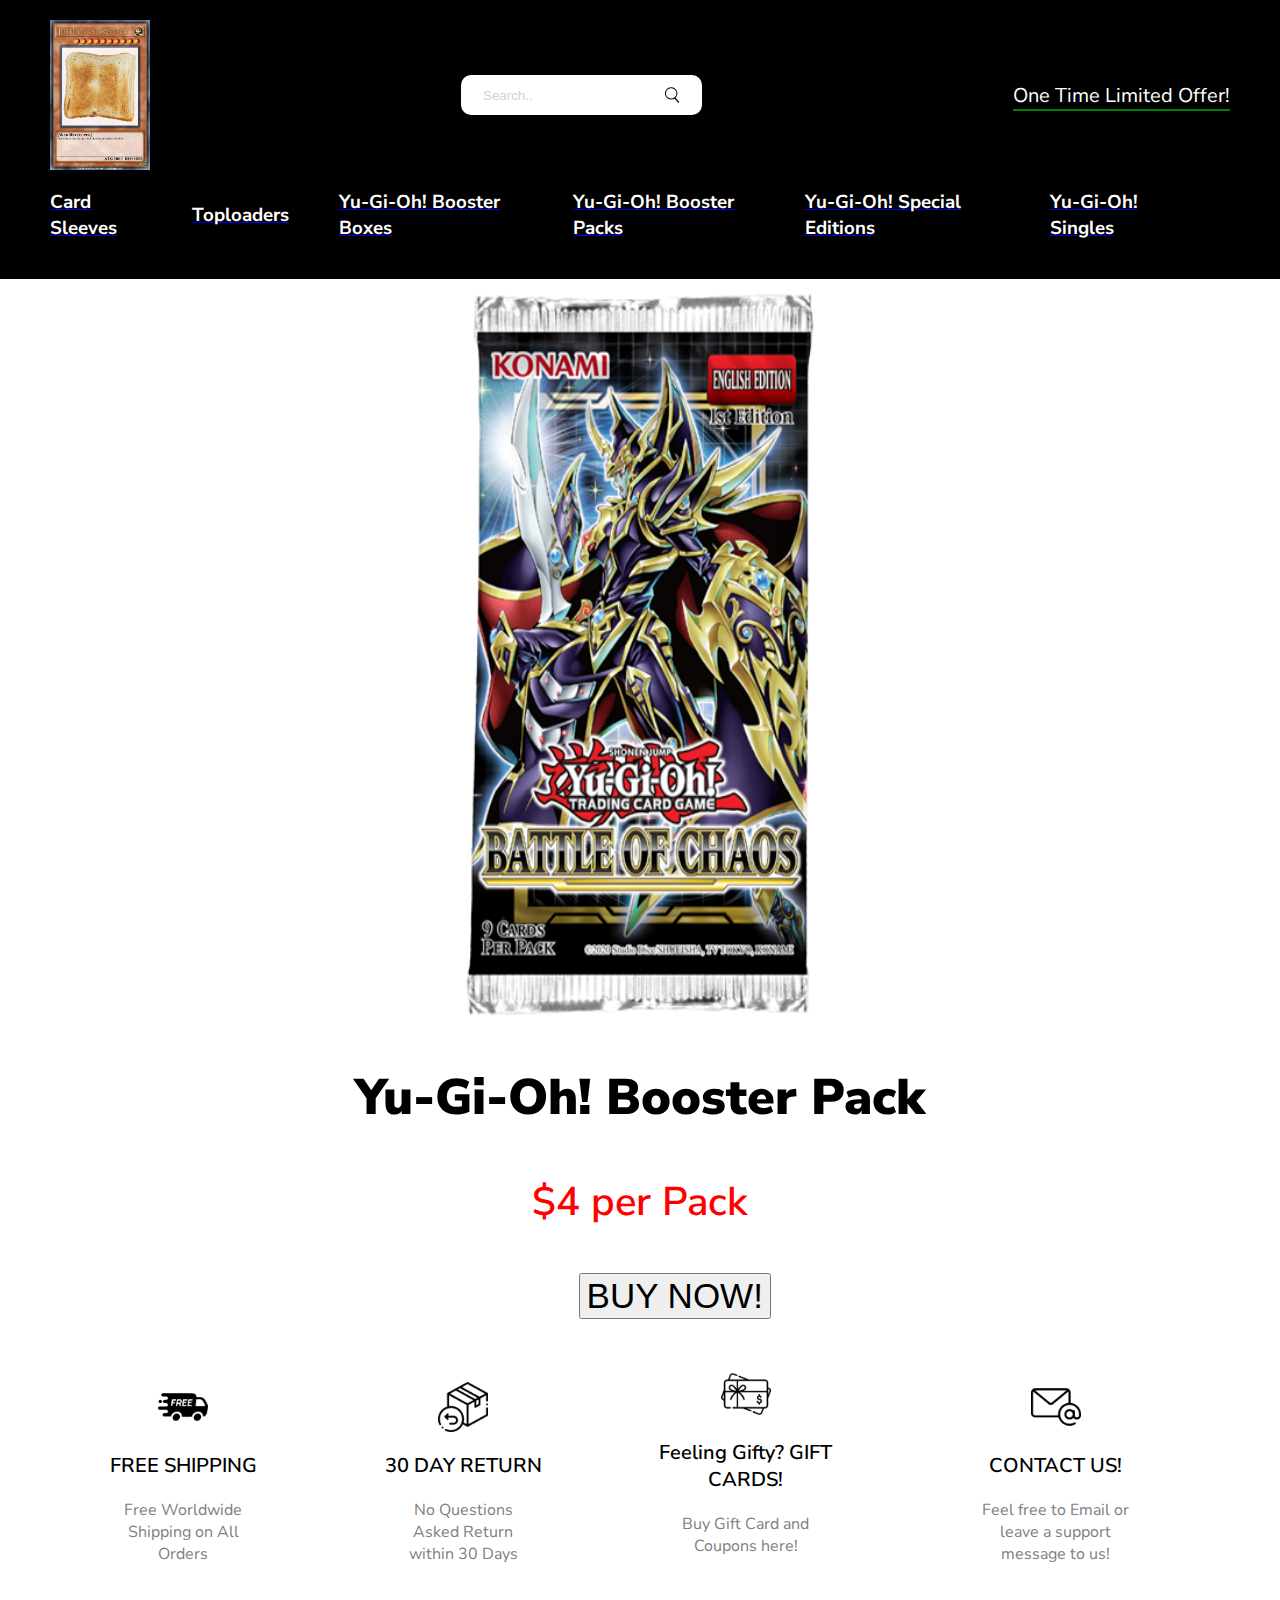
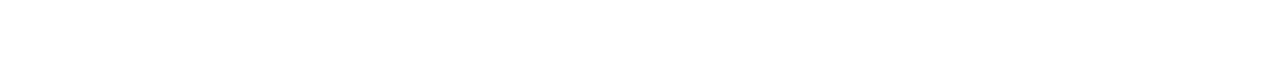
<file: E-Commerce/boosterpacks.html>
<html lang="en">
    <head>
        <meta charset="UTF-8">
        <meta http-equiv="X-UA-Compatiable" content="IE=edge">
        <meta name="viewport" content="width=device-width, inital-scale=1.0">
        <link href="https://fonts.googleapis.com/css2?family=Nunito+Sans:ital,wght@0,300;0,400;0,600;0,700;0,800;0,900;1,200;1,300;1,400;1,600;1,700;1,800;1,900&display=swap" rel="stylesheet">
        <link rel="stylesheet" href="style.css">
        <title>JustHokayToast's Trading Card Game Store</title>
    </head>
    <body>
        <nav>
            <div class="navtop">
                <div class="navItem">
                    <img src="./img/JustHokayToastTCG.jpeg" width="100" height="150" alt="">
                </div>
                <div class="navItem">
                    <div class="search">
                        <input type="text" placeholder="Search.." class="searchInput">
                        <img src="./img/1024px-Search_Icon.svg.png" width="20" height="20" alt="" class="searchIcon">
                    </div>
                </div>
                <div class="navItem">
                    <span class="limitedOffer">One Time Limited Offer!</span>
                </div>
            </div>
            <div class="navBottom">
                <a href="cardsleeves.html"><h3 class="menuItem">Card Sleeves</h3></a>
                <a href="toploaders.html"><h3 class="menuItem">Toploaders</h3></a>
                <a href="index.html"><h3 class="menuItem">Yu-Gi-Oh! Booster Boxes</h3></a>
                <a href="boosterpacks.html"><h3 class="menuItem">Yu-Gi-Oh! Booster Packs</h3></a>
                <a href="specialeditions.html"><h3 class="menuItem">Yu-Gi-Oh! Special Editions</h3></a>
                <a href="https://www.tcgplayer.com/"><h3 class="menuItem">Yu-Gi-Oh! Singles</h3></a>
            </div>
        </nav>
        <div class="shopItem">
            <div class="sliderWrapper">
                <div class="sliderItem">
                    <img src="./img/BoosterPack.png" width="1000" height="750" alt="" class="itemImg">
                    <h1 class="itemTitle">Yu-Gi-Oh! Booster Pack</h1>
                    <h2 class="itemPrice">$4 per Pack</h2>
                    <button class="buyButton">BUY NOW!</button>
                </div>
                <div class="features">
                    <div class="feature">
                        <img src="./img/shipping.png" alt="" class="featureImg">
                        <span class="featureTitle">FREE SHIPPING</span>
                        <span class="featureDescription">Free Worldwide Shipping on All Orders</span>
                    </div>
                    <div class="feature">
                        <img src="./img/return.png" alt="" class="featureImg">
                        <span class="featureTitle">30 DAY RETURN</span>
                        <span class="featureDescription">No Questions Asked Return within 30 Days</span>
                    </div>
                    <div class="feature">
                        <img src="./img/giftcard.png" alt="" class="featureImg">
                        <span class="featureTitle">Feeling Gifty? GIFT CARDS!</span>
                        <span class="featureDescription">Buy Gift Card and Coupons here!</span>
                    </div>
                    <div class="feature">
                        <img src="./img/contact.png" alt="" class="featureImg">
                        <span class="featureTitle">CONTACT US!</span>
                        <span class="featureDescription">Feel free to Email or leave a support message to us!</span>
                    </div>
                </div>
            </div>
        </div>
    </body>
</html>
</file>
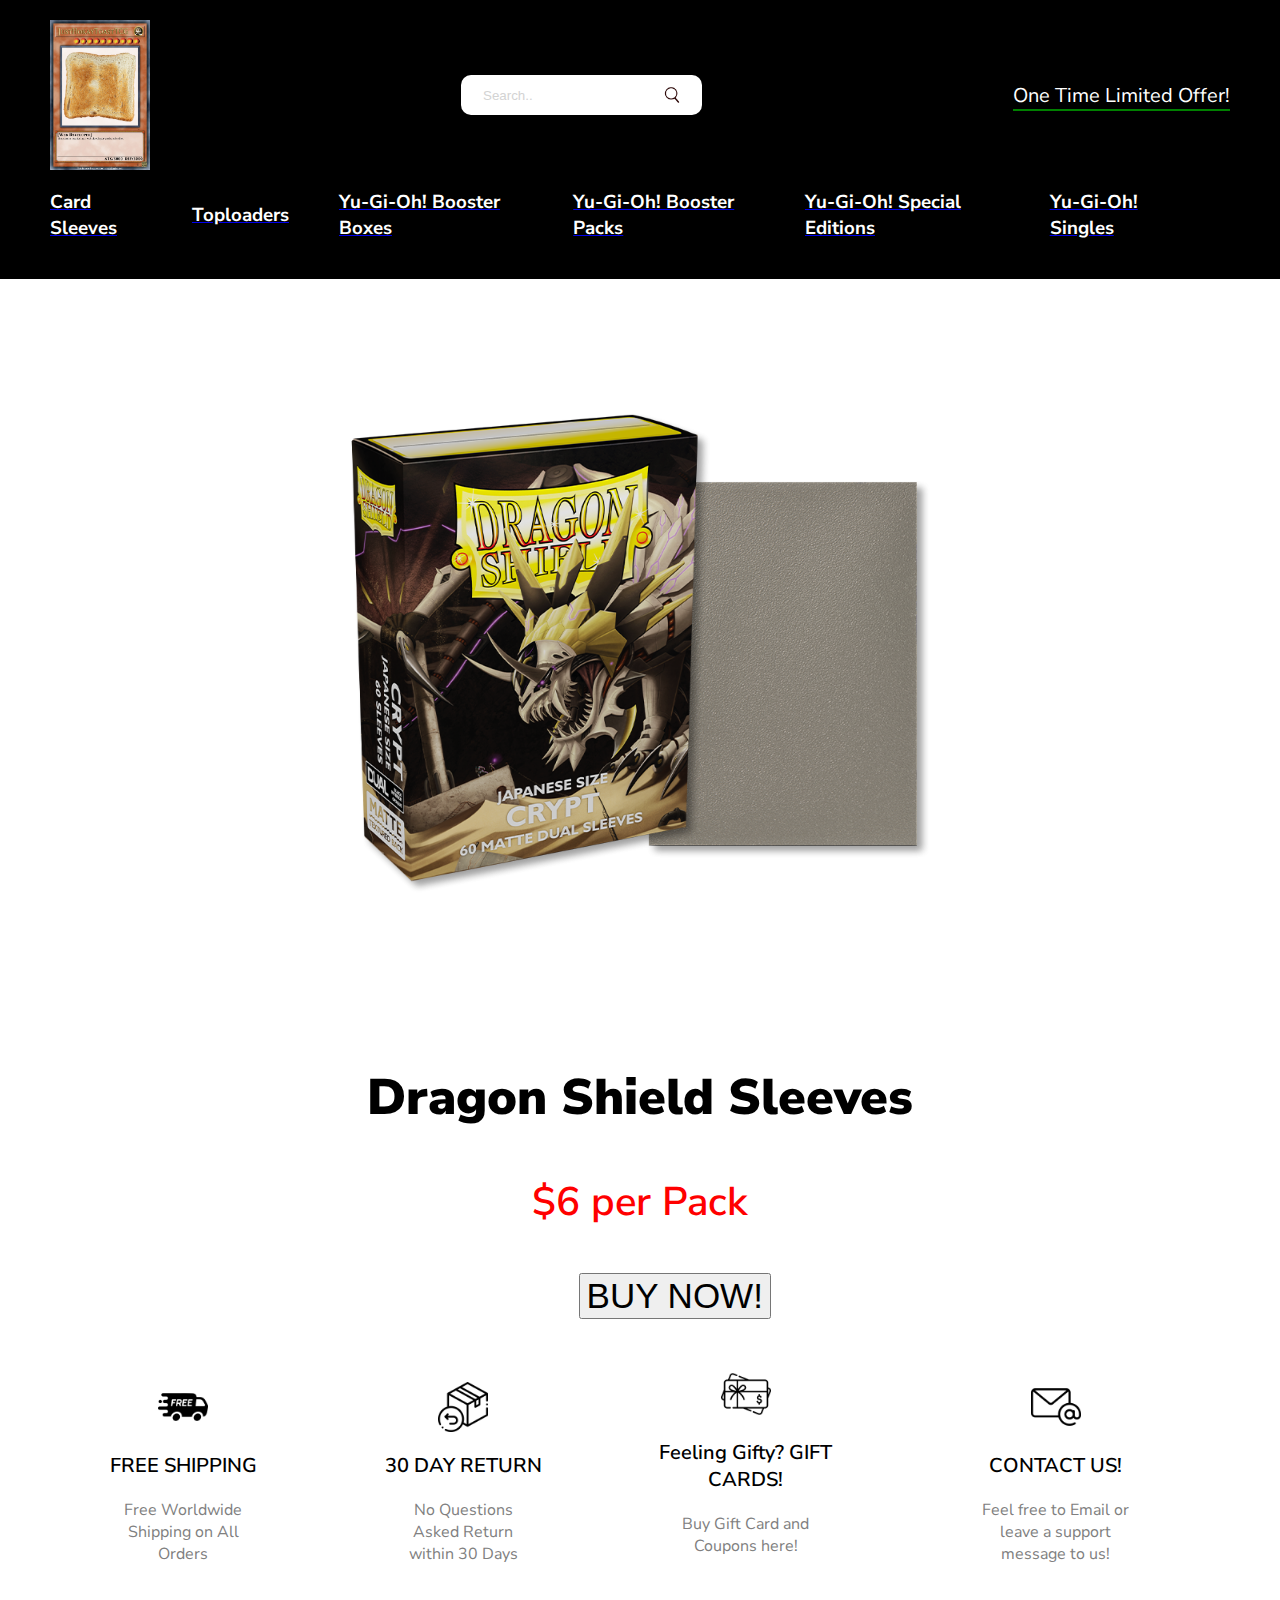
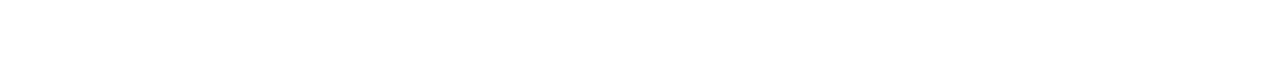
<file: E-Commerce/cardsleeves.html>
<html lang="en">
    <head>
        <meta charset="UTF-8">
        <meta http-equiv="X-UA-Compatiable" content="IE=edge">
        <meta name="viewport" content="width=device-width, inital-scale=1.0">
        <link href="https://fonts.googleapis.com/css2?family=Nunito+Sans:ital,wght@0,300;0,400;0,600;0,700;0,800;0,900;1,200;1,300;1,400;1,600;1,700;1,800;1,900&display=swap" rel="stylesheet">
        <link rel="stylesheet" href="style.css">
        <title>JustHokayToast's Trading Card Game Store</title>
    </head>
    <body>
        <nav>
            <div class="navtop">
                <div class="navItem">
                    <img src="./img/JustHokayToastTCG.jpeg" width="100" height="150" alt="">
                </div>
                <div class="navItem">
                    <div class="search">
                        <input type="text" placeholder="Search.." class="searchInput">
                        <img src="./img/1024px-Search_Icon.svg.png" width="20" height="20" alt="" class="searchIcon">
                    </div>
                </div>
                <div class="navItem">
                    <span class="limitedOffer">One Time Limited Offer!</span>
                </div>
            </div>
            <div class="navBottom">
                <a href="cardsleeves.html"><h3 class="menuItem">Card Sleeves</h3></a>
                <a href="toploaders.html"><h3 class="menuItem">Toploaders</h3></a>
                <a href="index.html"><h3 class="menuItem">Yu-Gi-Oh! Booster Boxes</h3></a>
                <a href="boosterpacks.html"><h3 class="menuItem">Yu-Gi-Oh! Booster Packs</h3></a>
                <a href="specialeditions.html"><h3 class="menuItem">Yu-Gi-Oh! Special Editions</h3></a>
                <a href="https://www.tcgplayer.com/"><h3 class="menuItem">Yu-Gi-Oh! Singles</h3></a>
            </div>
        </nav>
        <div class="shopItem">
            <div class="sliderWrapper">
                <div class="sliderItem">
                    <img src="./img/DragonShield.jpg" width="1000" height="750" alt="" class="itemImg">
                    <h1 class="itemTitle">Dragon Shield Sleeves</h1>
                    <h2 class="itemPrice">$6 per Pack</h2>
                    <button class="buyButton">BUY NOW!</button>
                </div>
                <div class="features">
                    <div class="feature">
                        <img src="./img/shipping.png" alt="" class="featureImg">
                        <span class="featureTitle">FREE SHIPPING</span>
                        <span class="featureDescription">Free Worldwide Shipping on All Orders</span>
                    </div>
                    <div class="feature">
                        <img src="./img/return.png" alt="" class="featureImg">
                        <span class="featureTitle">30 DAY RETURN</span>
                        <span class="featureDescription">No Questions Asked Return within 30 Days</span>
                    </div>
                    <div class="feature">
                        <img src="./img/giftcard.png" alt="" class="featureImg">
                        <span class="featureTitle">Feeling Gifty? GIFT CARDS!</span>
                        <span class="featureDescription">Buy Gift Card and Coupons here!</span>
                    </div>
                    <div class="feature">
                        <img src="./img/contact.png" alt="" class="featureImg">
                        <span class="featureTitle">CONTACT US!</span>
                        <span class="featureDescription">Feel free to Email or leave a support message to us!</span>
                    </div>
                </div>
               
            </div>
        </div>
    </body>
</html>
</file>
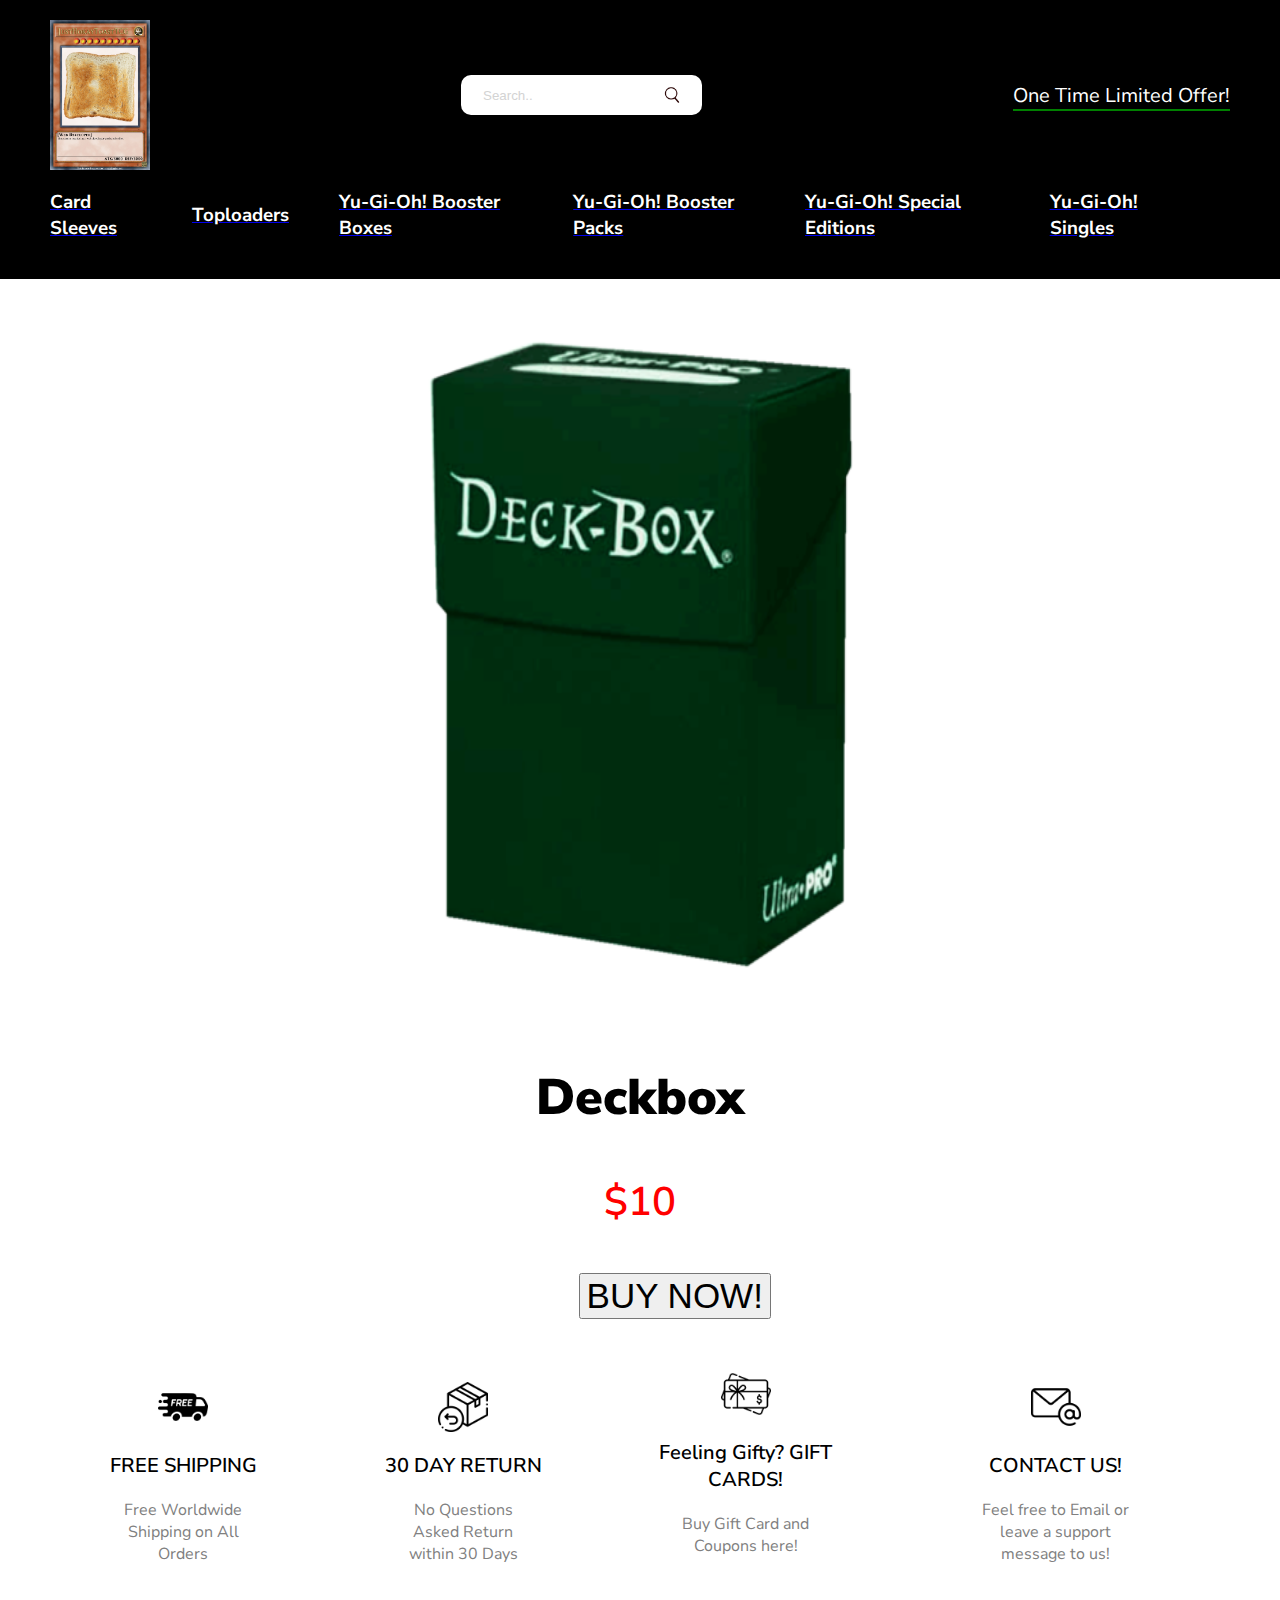
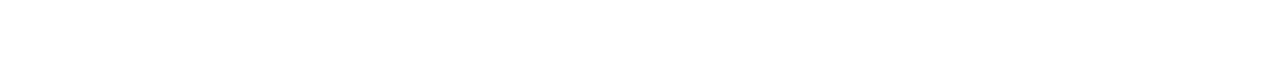
<file: E-Commerce/deckbox.html>
<html lang="en">
    <head>
        <meta charset="UTF-8">
        <meta http-equiv="X-UA-Compatiable" content="IE=edge">
        <meta name="viewport" content="width=device-width, inital-scale=1.0">
        <link href="https://fonts.googleapis.com/css2?family=Nunito+Sans:ital,wght@0,300;0,400;0,600;0,700;0,800;0,900;1,200;1,300;1,400;1,600;1,700;1,800;1,900&display=swap" rel="stylesheet">
        <link rel="stylesheet" href="style.css">
        <title>JustHokayToast's Trading Card Game Store</title>
    </head>
    <body>
        <nav>
            <div class="navtop">
                <div class="navItem">
                    <img src="./img/JustHokayToastTCG.jpeg" width="100" height="150" alt="">
                </div>
                <div class="navItem">
                    <div class="search">
                        <input type="text" placeholder="Search.." class="searchInput">
                        <img src="./img/1024px-Search_Icon.svg.png" width="20" height="20" alt="" class="searchIcon">
                    </div>
                </div>
                <div class="navItem">
                    <span class="limitedOffer">One Time Limited Offer!</span>
                </div>
            </div>
            <div class="navBottom">
                <a href="cardsleeves.html"><h3 class="menuItem">Card Sleeves</h3></a>
                <a href="toploaders.html"><h3 class="menuItem">Toploaders</h3></a>
                <a href="index.html"><h3 class="menuItem">Yu-Gi-Oh! Booster Boxes</h3></a>
                <a href="boosterpacks.html"><h3 class="menuItem">Yu-Gi-Oh! Booster Packs</h3></a>
                <a href="specialeditions.html"><h3 class="menuItem">Yu-Gi-Oh! Special Editions</h3></a>
                <a href="https://www.tcgplayer.com/"><h3 class="menuItem">Yu-Gi-Oh! Singles</h3></a>
            </div>
        </nav>
        <div class="shopItem">
            <div class="sliderWrapper">
                <div class="sliderItem">
                    <img src="./img/deckbox.png" width="1000" height="750" alt="" class="itemImg">
                    <h1 class="itemTitle">Deckbox</h1>
                    <h2 class="itemPrice">$10</h2>
                    <button class="buyButton">BUY NOW!</button>
                </div>
                <div class="features">
                    <div class="feature">
                        <img src="./img/shipping.png" alt="" class="featureImg">
                        <span class="featureTitle">FREE SHIPPING</span>
                        <span class="featureDescription">Free Worldwide Shipping on All Orders</span>
                    </div>
                    <div class="feature">
                        <img src="./img/return.png" alt="" class="featureImg">
                        <span class="featureTitle">30 DAY RETURN</span>
                        <span class="featureDescription">No Questions Asked Return within 30 Days</span>
                    </div>
                    <div class="feature">
                        <img src="./img/giftcard.png" alt="" class="featureImg">
                        <span class="featureTitle">Feeling Gifty? GIFT CARDS!</span>
                        <span class="featureDescription">Buy Gift Card and Coupons here!</span>
                    </div>
                    <div class="feature">
                        <img src="./img/contact.png" alt="" class="featureImg">
                        <span class="featureTitle">CONTACT US!</span>
                        <span class="featureDescription">Feel free to Email or leave a support message to us!</span>
                    </div>
                </div>
               
            </div>
        </div>
    </body>
</html>
</file>
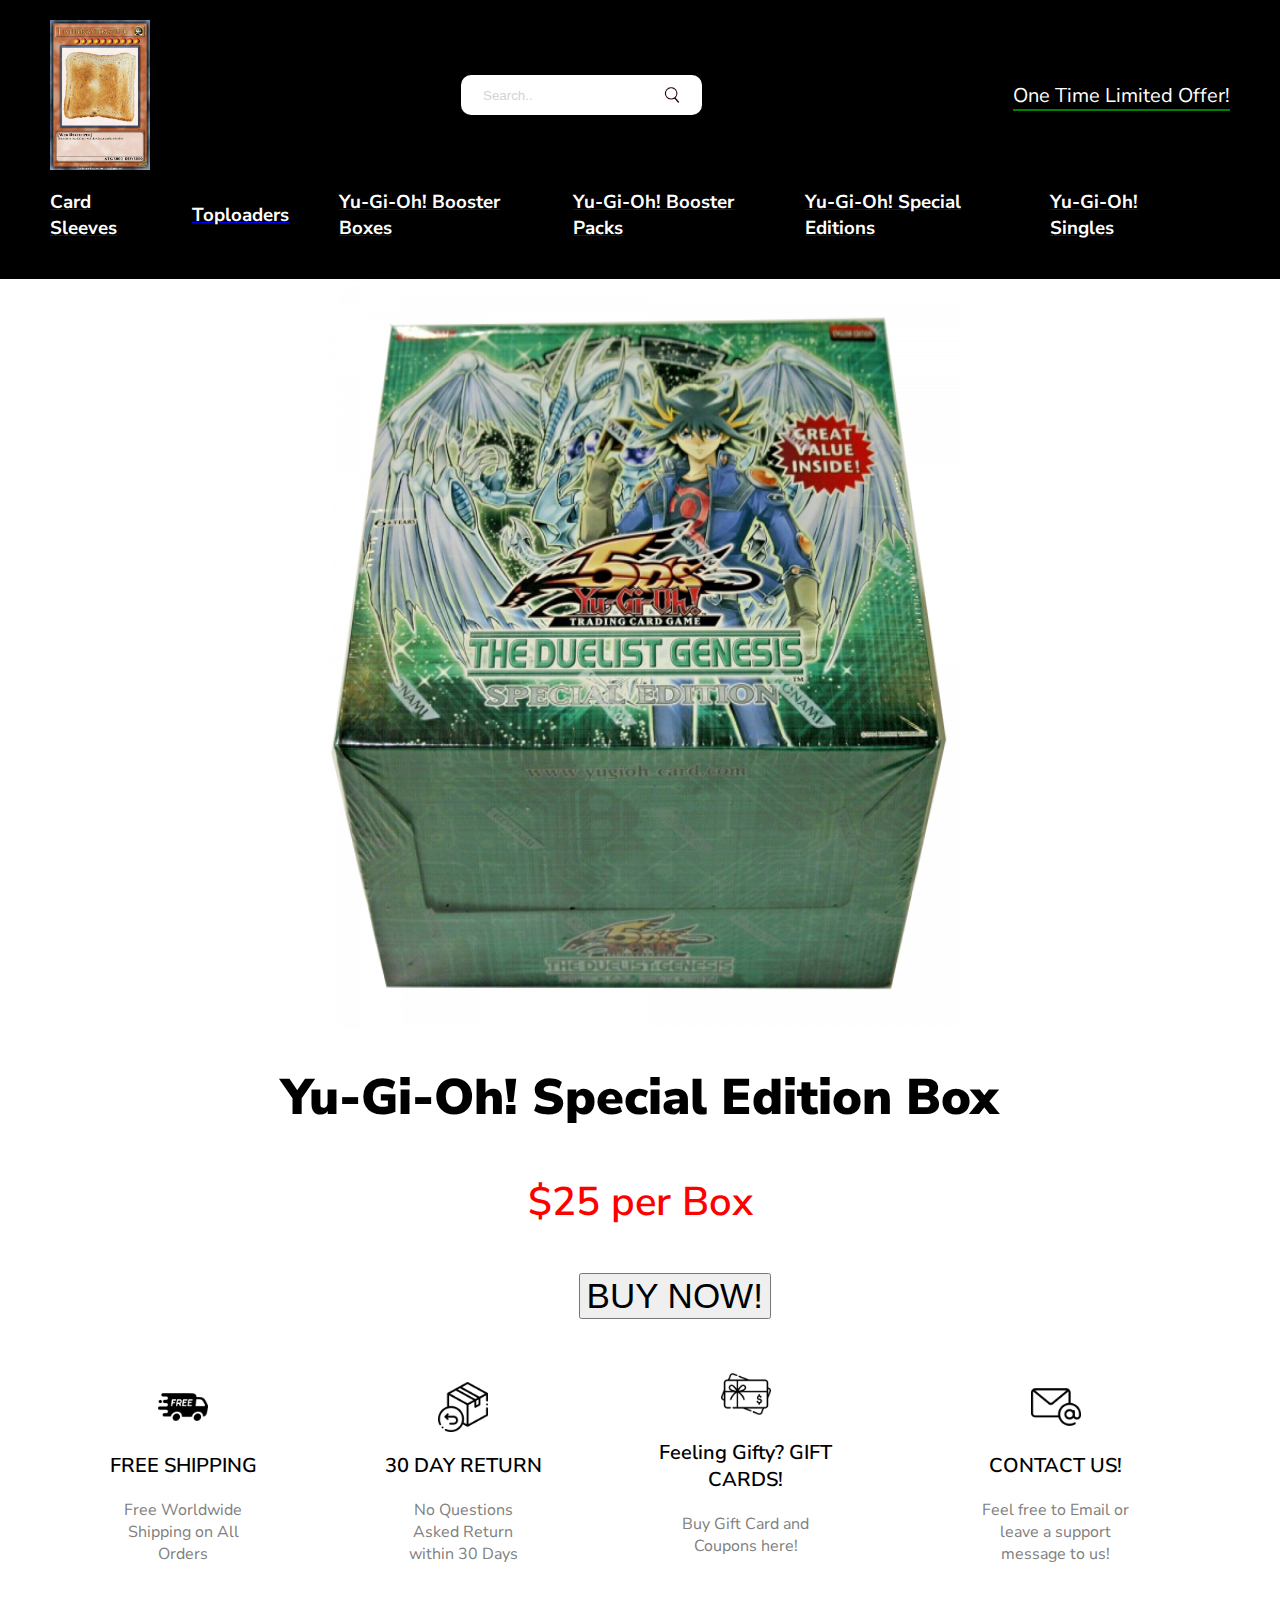
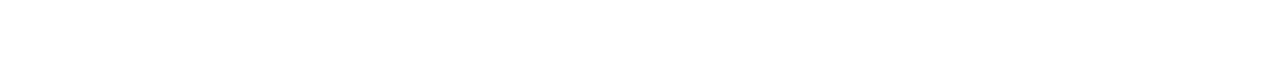
<file: E-Commerce/specialeditions.html>
<html lang="en">
    <head>
        <meta charset="UTF-8">
        <meta http-equiv="X-UA-Compatiable" content="IE=edge">
        <meta name="viewport" content="width=device-width, inital-scale=1.0">
        <link href="https://fonts.googleapis.com/css2?family=Nunito+Sans:ital,wght@0,300;0,400;0,600;0,700;0,800;0,900;1,200;1,300;1,400;1,600;1,700;1,800;1,900&display=swap" rel="stylesheet">
        <link rel="stylesheet" href="style.css">
        <title>JustHokayToast's Trading Card Game Store</title>
    </head>
    <body>
        <nav>
            <div class="navtop">
                <div class="navItem">
                    <img src="./img/JustHokayToastTCG.jpeg" width="100" height="150" alt="">
                </div>
                <div class="navItem">
                    <div class="search">
                        <input type="text" placeholder="Search.." class="searchInput">
                        <img src="./img/1024px-Search_Icon.svg.png" width="20" height="20" alt="" class="searchIcon">
                    </div>
                </div>
                <div class="navItem">
                    <span class="limitedOffer">One Time Limited Offer!</span>
                </div>
            </div>
            <div class="navBottom">
                <a href="cardsleeves.html"><h3 class="menuItem">Card Sleeves</h3></a>
                <a href="toploaders.html"><h3 class="menuItem">Toploaders</h3></a>
                <a href="index.html"><h3 class="menuItem">Yu-Gi-Oh! Booster Boxes</h3></a>
                <a href="boosterpacks.html"><h3 class="menuItem">Yu-Gi-Oh! Booster Packs</h3></a>
                <a href="specialeditions.html"><h3 class="menuItem">Yu-Gi-Oh! Special Editions</h3></a>
                <a href="https://www.tcgplayer.com/"><h3 class="menuItem">Yu-Gi-Oh! Singles</h3></a>
            </div>
        </nav>
        <div class="shopItem">
            <div class="sliderWrapper">
                <div class="sliderItem">
                    <img src="./img/SpecialEdition.png" width="1000" height="750" alt="" class="itemImg">
                    <h1 class="itemTitle">Yu-Gi-Oh! Special Edition Box</h1>
                    <h2 class="itemPrice">$25 per Box</h2>
                    <button class="buyButton">BUY NOW!</button>
                </div>
                <div class="features">
                    <div class="feature">
                        <img src="./img/shipping.png" alt="" class="featureImg">
                        <span class="featureTitle">FREE SHIPPING</span>
                        <span class="featureDescription">Free Worldwide Shipping on All Orders</span>
                    </div>
                    <div class="feature">
                        <img src="./img/return.png" alt="" class="featureImg">
                        <span class="featureTitle">30 DAY RETURN</span>
                        <span class="featureDescription">No Questions Asked Return within 30 Days</span>
                    </div>
                    <div class="feature">
                        <img src="./img/giftcard.png" alt="" class="featureImg">
                        <span class="featureTitle">Feeling Gifty? GIFT CARDS!</span>
                        <span class="featureDescription">Buy Gift Card and Coupons here!</span>
                    </div>
                    <div class="feature">
                        <img src="./img/contact.png" alt="" class="featureImg">
                        <span class="featureTitle">CONTACT US!</span>
                        <span class="featureDescription">Feel free to Email or leave a support message to us!</span>
                    </div>
                </div>
            </div>
        </div>
    </body>
</html>
</file>
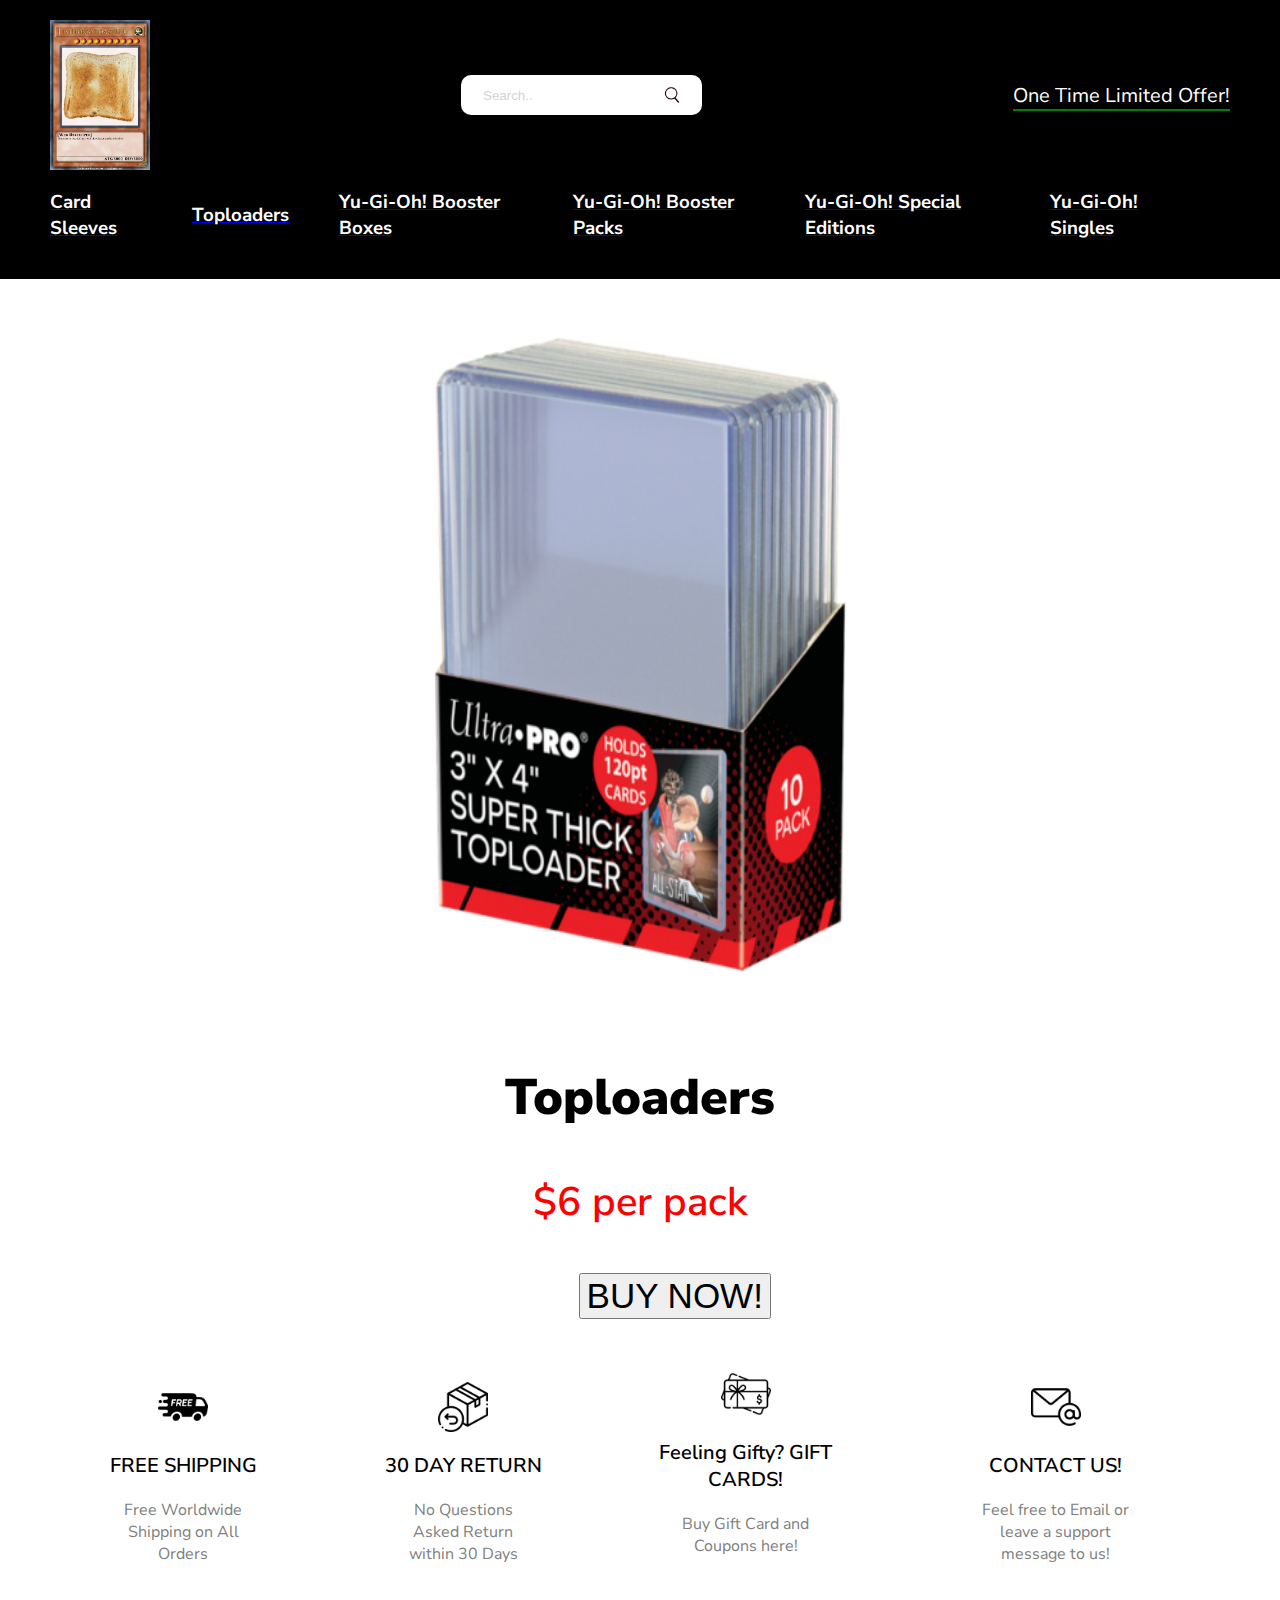
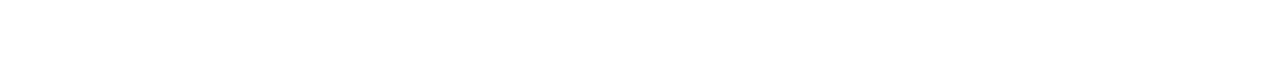
<file: E-Commerce/toploaders.html>
<html lang="en">
    <head>
        <meta charset="UTF-8">
        <meta http-equiv="X-UA-Compatiable" content="IE=edge">
        <meta name="viewport" content="width=device-width, inital-scale=1.0">
        <link href="https://fonts.googleapis.com/css2?family=Nunito+Sans:ital,wght@0,300;0,400;0,600;0,700;0,800;0,900;1,200;1,300;1,400;1,600;1,700;1,800;1,900&display=swap" rel="stylesheet">
        <link rel="stylesheet" href="style.css">
        <title>JustHokayToast's Trading Card Game Store</title>
    </head>
    <body>
        <nav>
            <div class="navtop">
                <div class="navItem">
                    <img src="./img/JustHokayToastTCG.jpeg" width="100" height="150" alt="">
                </div>
                <div class="navItem">
                    <div class="search">
                        <input type="text" placeholder="Search.." class="searchInput">
                        <img src="./img/1024px-Search_Icon.svg.png" width="20" height="20" alt="" class="searchIcon">
                    </div>
                </div>
                <div class="navItem">
                    <span class="limitedOffer">One Time Limited Offer!</span>
                </div>
            </div>
            <div class="navBottom">
                <a href="cardsleeves.html"><h3 class="menuItem">Card Sleeves</h3></a>
                <a href="toploaders.html"><h3 class="menuItem">Toploaders</h3></a>
                <a href="index.html"><h3 class="menuItem">Yu-Gi-Oh! Booster Boxes</h3></a>
                <a href="boosterpacks.html"><h3 class="menuItem">Yu-Gi-Oh! Booster Packs</h3></a>
                <a href="specialeditions.html"><h3 class="menuItem">Yu-Gi-Oh! Special Editions</h3></a>
                <a href="https://www.tcgplayer.com/"><h3 class="menuItem">Yu-Gi-Oh! Singles</h3></a>
            </div>
        </nav>
        <div class="shopItem">
            <div class="sliderWrapper">
                <div class="sliderItem">
                    <img src="./img/toploaders.png" width="1000" height="750" alt="" class="itemImg">
                    <h1 class="itemTitle">Toploaders</h1>
                    <h2 class="itemPrice">$6 per pack</h2>
                    <button class="buyButton">BUY NOW!</button>
                </div>
                <div class="features">
                    <div class="feature">
                        <img src="./img/shipping.png" alt="" class="featureImg">
                        <span class="featureTitle">FREE SHIPPING</span>
                        <span class="featureDescription">Free Worldwide Shipping on All Orders</span>
                    </div>
                    <div class="feature">
                        <img src="./img/return.png" alt="" class="featureImg">
                        <span class="featureTitle">30 DAY RETURN</span>
                        <span class="featureDescription">No Questions Asked Return within 30 Days</span>
                    </div>
                    <div class="feature">
                        <img src="./img/giftcard.png" alt="" class="featureImg">
                        <span class="featureTitle">Feeling Gifty? GIFT CARDS!</span>
                        <span class="featureDescription">Buy Gift Card and Coupons here!</span>
                    </div>
                    <div class="feature">
                        <img src="./img/contact.png" alt="" class="featureImg">
                        <span class="featureTitle">CONTACT US!</span>
                        <span class="featureDescription">Feel free to Email or leave a support message to us!</span>
                    </div>
                </div>
               
            </div>
        </div>
    </body>
</html>
</file>
<file: E-Commerce/style.css>
body{
    font-family: 'Nunito Sans', sans-serif;
    padding: 0;
    margin: 0;
    
}

nav{
    background-color: black;
    color: white;
    padding: 20px 50px;
}

.navTop{
    display: flex;
    align-items: center;
    justify-content: space-between;
    width: 100%;
}

.search{
    display: flex;
    align-items: center;
    background-color: white;
    padding: 10px 20px;
    border-radius: 10px;
}

.searchInput{
    border: none;
    background-color: transparent;
}

.searchInput::placeholder{
    color: lightgray;
}

.limitedOffer{
    font-size: 20px;
    border-bottom: 2px solid green;
    cursor: pointer;
}

.navBottom{
   display: flex;
   align-items: center;
   justify-content: center;
   width: 100%;
   cursor: pointer;
}

.menuItem{
   margin-right: 50px;
   cursor: pointer;
   color: white;
   
}

.shopItem{
    background: url(https://picstatio.com/large/18d7b3/anime-Dark-Magician-Girl-minimal.jpg);
    height: 100%;
    background-position: center;
    justify-content: center;
    
}
.itemImg{
    display: block;
    margin-left: auto;
    margin-right: auto;
    width: 50%;
}

.itemTitle{
    top: 10%;
    right: 10%;
    color: black;
    font-size: 50px;
    font-weight: 900;
    text-align: center;
    z-index: 1;
}

.itemPrice{
    padding: 10px;
    font-weight: 600;
    color: red;
    text-align: center;
    font-size: 40px;
}

.buyButton{
    position: relative;
    top: 50%;
    left: 45.2%;
    transform: translate(-50,-50);
    cursor: pointer;
    font-size: 35px;
    
}

.buyButton:hover{
    background-color: lightgray;
    border-color: black;
}

.features{
    display: flex;
    align-items: center;
    justify-content: space-between;
    padding: 50px;
}

.feature{
    display: flex;
    flex-direction: column;
    align-items: center;
    text-align: center;
}

.featureImg{
    width: 50px;
    height: 50px;
}

.featureTitle{
    font-size: 20px;
    font-weight: 600;
    margin: 20px;
}

.featureDescription{
    color: gray;
    width: 50%;
    height: 100px;
}

.product{
    height: 100vh;
    background-color: whitesmoke;
    position: relative;

}

.payment{
    width: 500px;
    height: 500px;
    background-color: white;
    position: absolute;
    top: 0;
    bottom: 0;
    left: 0;
    right: 0;
    margin: auto;
    padding: 10px 50px;
    display: flex;
    flex-direction: column;
    -webkit-box-shadow: 0px 0px 27px -3px rgba(0,0,0,0.87); 
box-shadow: 0px 0px 27px -3px rgba(0,0,0,0.87);

}

.payTitle{
    font-size: 20px;
    color: lightgray;
}

label{
    font-size: 14px;
    font-weight: 300;
}

.payInput{
    padding: 10px;
    margin: 10px 0px;
    border: none;
    border-bottom: 1px solid gray;
}

.payInput::placeholder{
    color: lightgray;
}

.cardIcons{
    display: flex;
}

.cardIcon{
    margin-right: 10px;
}

.cardInfo{
    display: flex;
    justify-content: space-between;
}

.payInput.sm{
    width: 30%;
}

.payButton{
    position: absolute;
    height: 40px;
    bottom: -40;
    width: 100%;
    left: 0;
    -webkit-box-shadow: 0px 0px 27px -3px rgba(0,0,0,0.87); 
    box-shadow: 0px 0px 27px -3px rgba(0,0,0,0.87);
    background-color: #369e62;
    color: white;
    border: none;
    cursor: pointer;
}

.close{
    width: 20px;
    height: 20px;
    position: absolute;
    background-color: transparent;
    color: black;
    top: 10px;
    right: 10px;
    align-items: center;
    justify-content: center;
    cursor: pointer;
    padding: 2px;

}

.productImg{
    width: 50%;
}

.productDetails{
    position: absolute;
    top: 10%;
    right: 0;
    width: 40%;
    padding: 50px;
}

.productTitle{
    font-size: 75px;
    font-weight: 900;
}

.productDescription{
    font-size: 24px;
    color: gray;
}

.colors,.sizes{
    display: flex;
    margin-bottom: 20px;
}

.color{
    width: 32px;
    height: 32px;
    border-radius: 5px;
    background-color: whitesmoke;
    margin-right: 10px;
    cursor: pointer;
    text-align: center;
    font-size: 20px;
    border: 1px solid black;

}

.color:last-child{
    background-color: yellow;
    font-size: 20px;
}

.size{
    padding: 5px 20px;
    border: 1px solid black;
    margin-right: 10px;
    cursor: pointer;
    font-size: 20px;
}

.productButton{
    float: right;
    padding: 10px 20px;
    background-color: black;
    color: white;
    font-weight: 600;
    cursor: pointer;
}

.productButton:hover{
    background-color: white;
    color: black;
}

.gallery{
    padding: 50px;
    display: flex;
}

.galleryItem{
    flex: 1;
    padding: 50px;
}

.galleryImg{
    width: 50%;
}
</file>
